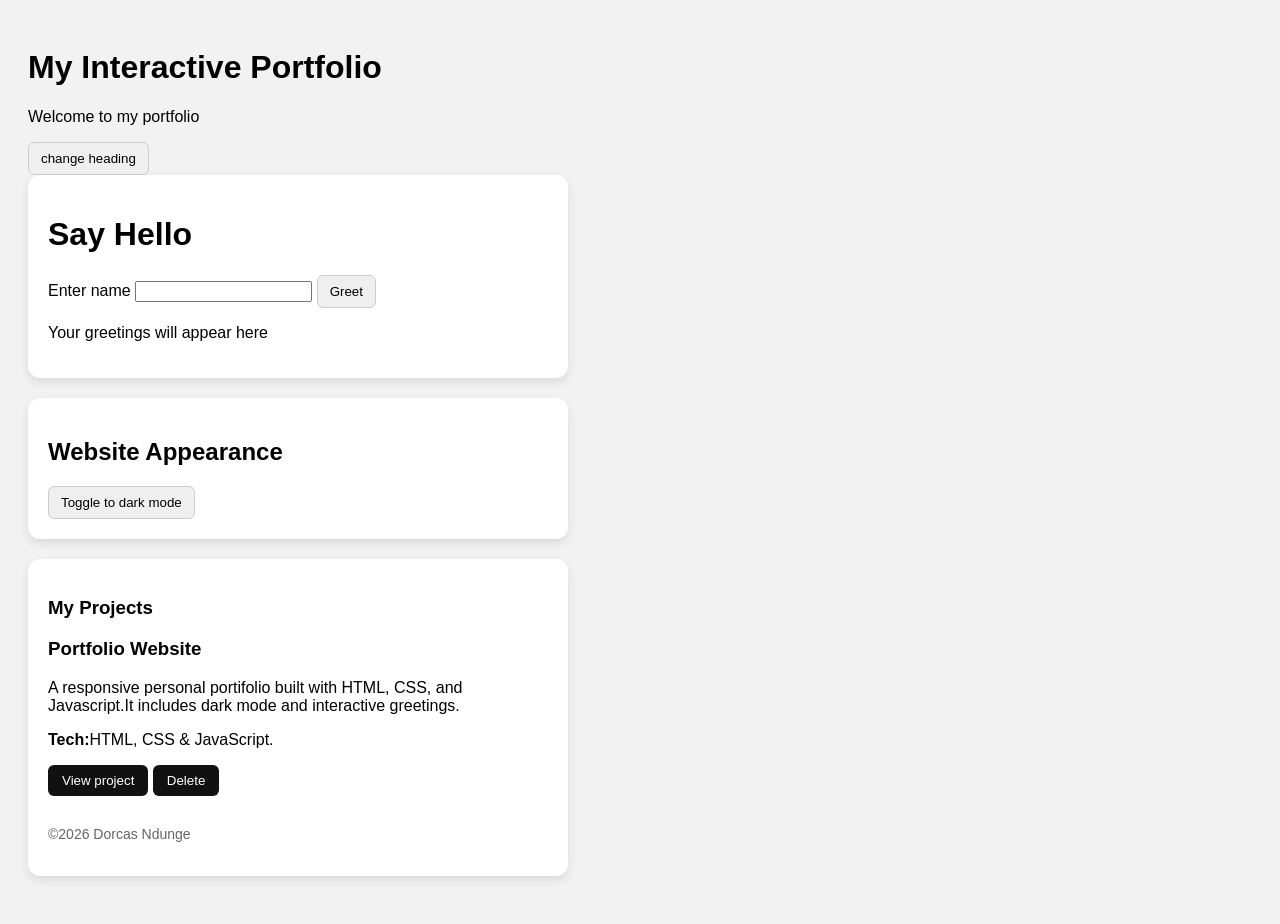
<file: index.html>
<!DOCTYPE html>
<html lang="en">
<head>  
    <meta charset="UTF-8">
    <meta name="viewport" content="width=device-width, initial-scale=1.0">
    <title>My Website</title>
    <link rel="stylesheet" stylesheet"  href="style.css">
</head>
<body>
        <h1 id="mainHeading">My Interactive Portfolio</h1>
        <p id="intro">Welcome to my portfolio</p>
        <button id="changeBtn">change heading</button>
        <div class="card">
            <h1>Say Hello</h1>
            <lable form="Visitor">Enter name</lable>
            <input id="visitorName" type="text">
            <button id="greetBtn">Greet</button>
            <p id="Message">Your greetings will appear here</p>
        </div>
        <div class="card">
        <h2>Website Appearance</h2>
        <button id="dimBtn">Toggle to dark mode</button>
    </div>
    <div id="projects">
        <h3>My Projects</h3>
        <div class="project-card">
            <h3>Portfolio Website</h3>
            <p>A responsive personal portifolio built with HTML, CSS, and Javascript.It includes dark mode and interactive greetings.</p>
            <p><strong>Tech:</strong>HTML, CSS & JavaScript.</p>
                <button> View project</button>
             <button id="deleteProjectBtn" >Delete</button>  
                </div>
                <footer>
                    <p>&copy;2026 Dorcas Ndunge</p>
                </footer>
        <script src="script.js"></script>
</body>
</html>
</file>
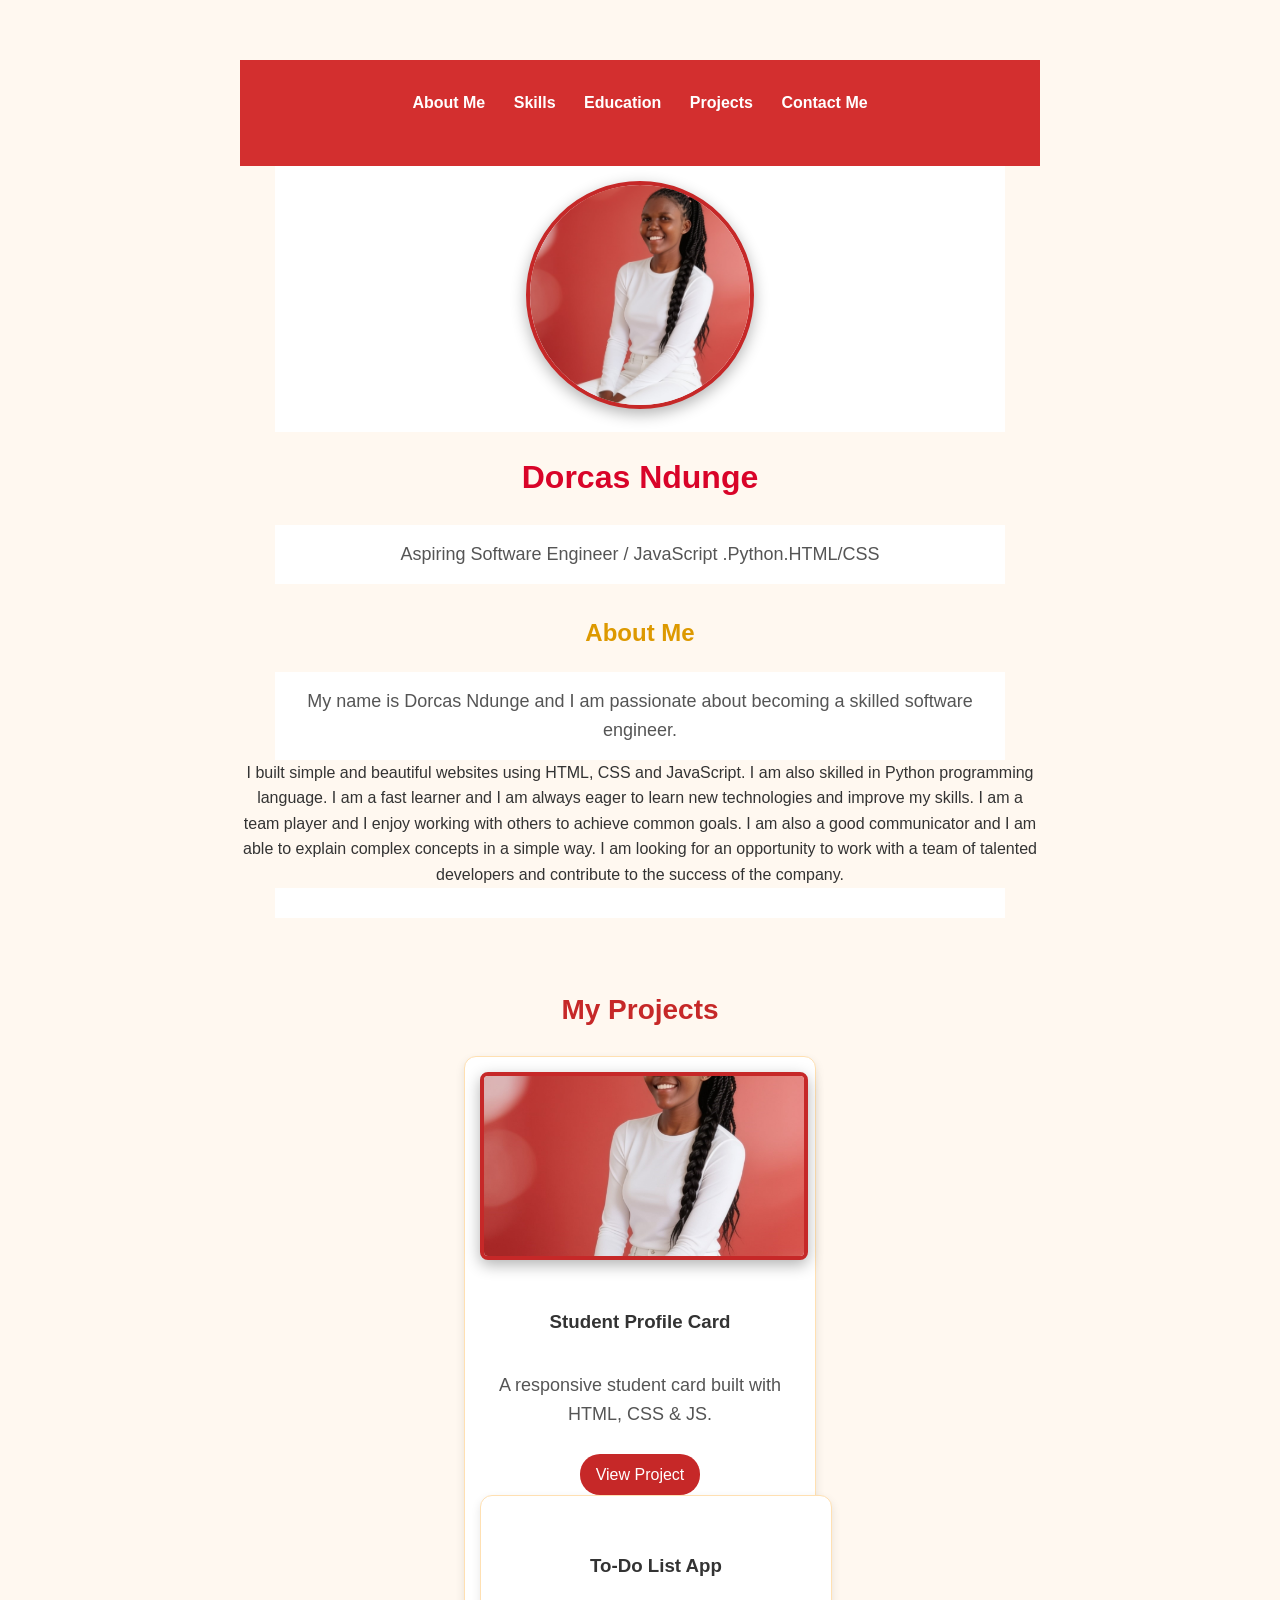
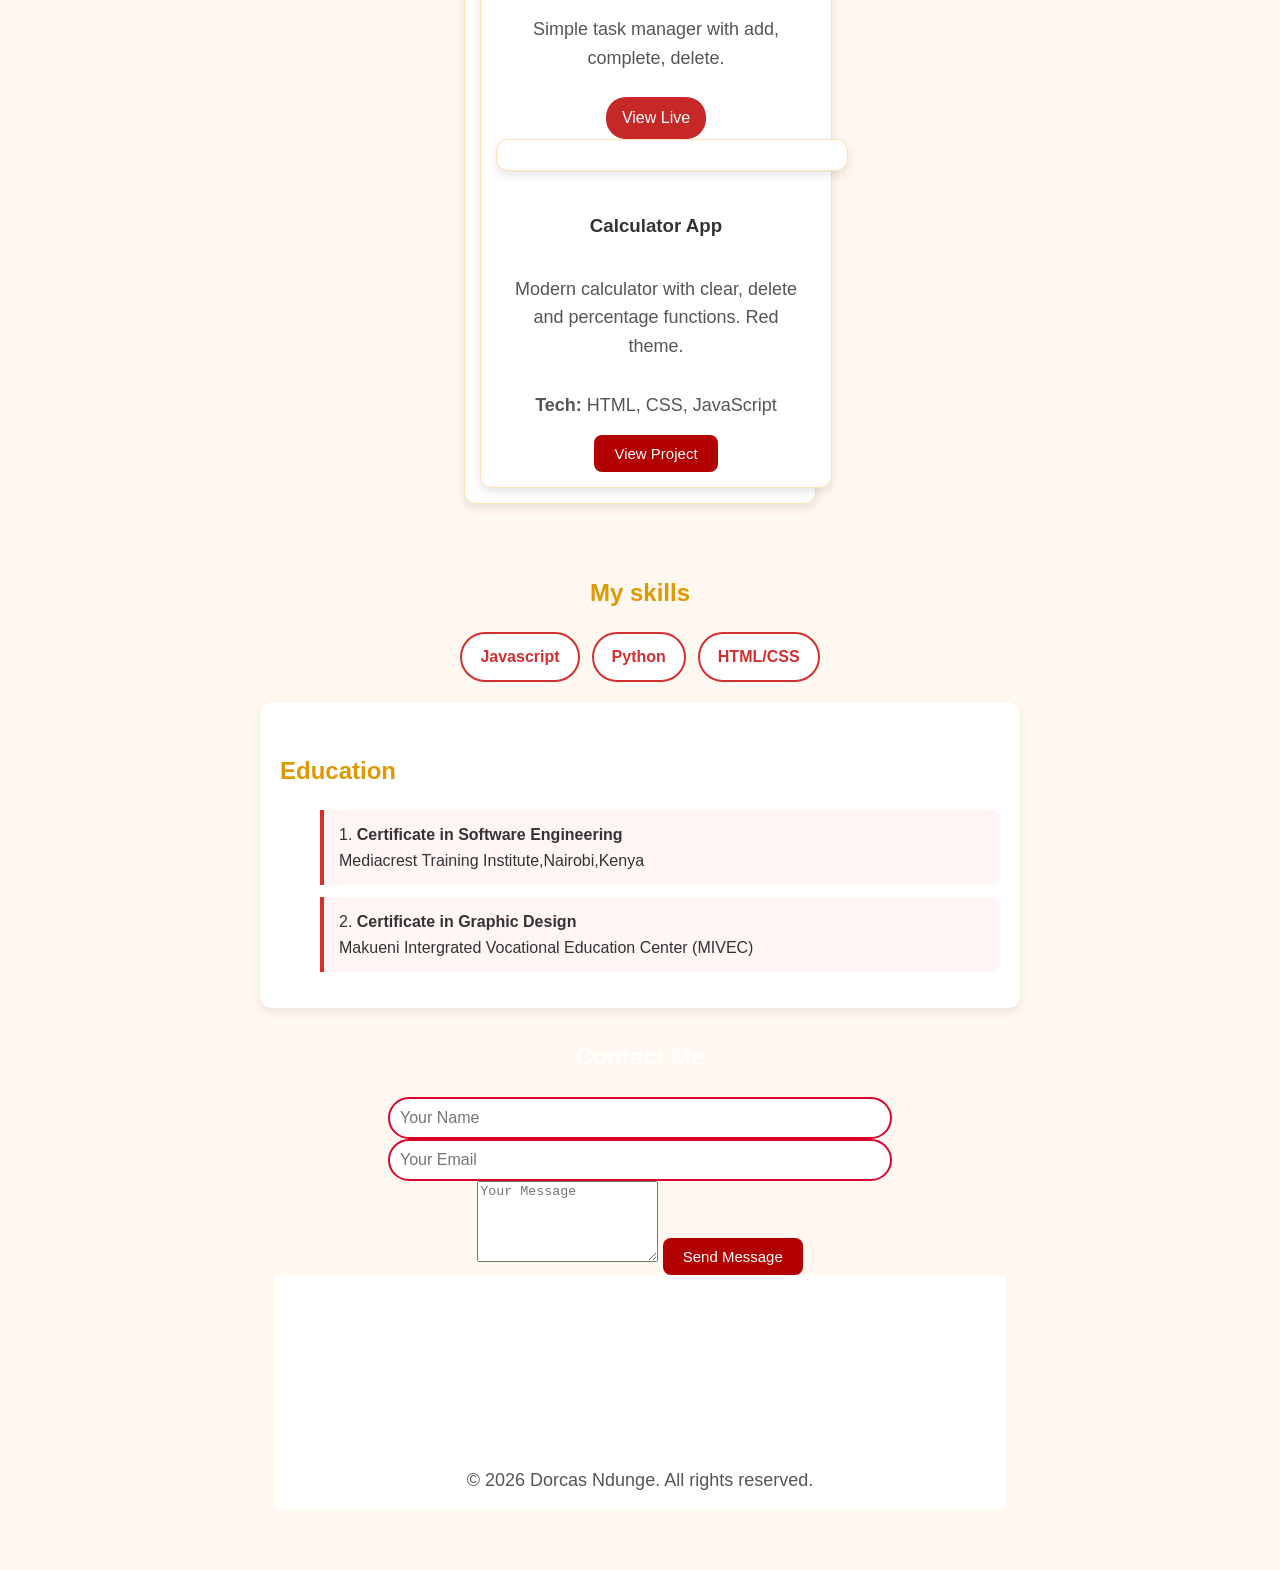
<file: Javascript/Portfolio/index.html>
<!DOCTYPE html>
<html lang="en">
<head><link rel="stylesheet" href="style.css">
    <meta charset="UTF-8">
    <meta name="viewport" content="width=<device-width>, initial-scale=1.0">
    <title>Personal Portfolio</title>
</head>
<body>
<header>
<nav>
    <a href="#about">About  Me</a>
<a href="#skills">Skills</a>
<a href="#education">Education</a>
<a href="#projects">Projects</a>
<a href="#contact">Contact Me</a>
</nav>
</header>

<p>
    <img src="./Student-card/Profile.jpeg"alt="Dorcas">
    <h1>Dorcas Ndunge</h1>
    <p>Aspiring Software Engineer / JavaScript .Python.HTML/CSS</p>

    <h2 id="about">About Me</h2>

    <p>My name is Dorcas Ndunge and I am passionate about becoming a skilled software engineer.
    </p>I built simple and beautiful websites using HTML, CSS and JavaScript. I am also skilled in Python programming language. I am a fast learner and I am always eager to learn new technologies and improve my skills. I am a team player and I enjoy working with others to achieve common goals. I am also a good communicator and I am able to explain complex concepts in a simple way. I am looking for an opportunity to work with a team of talented developers and contribute to the success of the company.</p>

<section id="projects">
  <h2>My Projects</h2>
  <div class="projects-container">
    <div class="project-card">
      <img src="./Student-card/Profile.jpeg" alt="Student Card">
      <h3>Student Profile Card</h3>
      <p>A responsive student card built with HTML, CSS & JS.</p>
      <a href="./Student-card/index.html" target="_blank">View Project</a>
      <div class="project-card">
  <h3>To-Do List App</h3>
  <p>Simple task manager with add, complete, delete.</p>
  <a href="./Todo-App/index.html" target="_blank">View Live</a>
  <div class="project-card"></div>
  <h3>Calculator App</h3>
  <p>Modern calculator with clear, delete and percentage functions. Red theme.</p>
  <p><strong>Tech:</strong> HTML, CSS, JavaScript</p>
  <button onclick="window.open('Calculator/index.html','_blank')">View Project</button>
  </div>
</section>

<div id="skills">
<h2>My skills</h2>
    <ul>
        <li>Javascript</li>
        <li>Python</li>
        <li>HTML/CSS</li>
    </ul>
</div>


<div id="education">
<h2>Education</h2>
<ol>
    <li>
        <strong>Certificate in Software Engineering</strong><br>
    
Mediacrest Training Institute,Nairobi,Kenya

</li>
<li>
    <strong>Certificate in Graphic Design</strong><br>
    Makueni Intergrated Vocational Education Center (MIVEC)
</li>
</ol>
</div>



<div id="contact">
    <h2>Contact Me</h2>
<form>
<input type="text" placeholder="Your Name" required>
   <input type="email" placeholder="Your Email" required>
   <textarea placeholder="Your Message" rows="5" required></textarea>
   <button type="submit">Send Message</button>

</form>
    <p><strong>Email:</strong> duge8385@gmail.com</p>
    <p><strong>Phone Number:</strong> +247 76851922</p>
    <p><strong>WhatsApp:</strong> <a href="https://wa.me/254768519226" target="_blank">0768519226</a></p>
</div>

    </main>  

    <footer>
        <p>&copy; 2026 Dorcas Ndunge. All  rights reserved.</p>
        </footer>
</body>
</html>
</file>
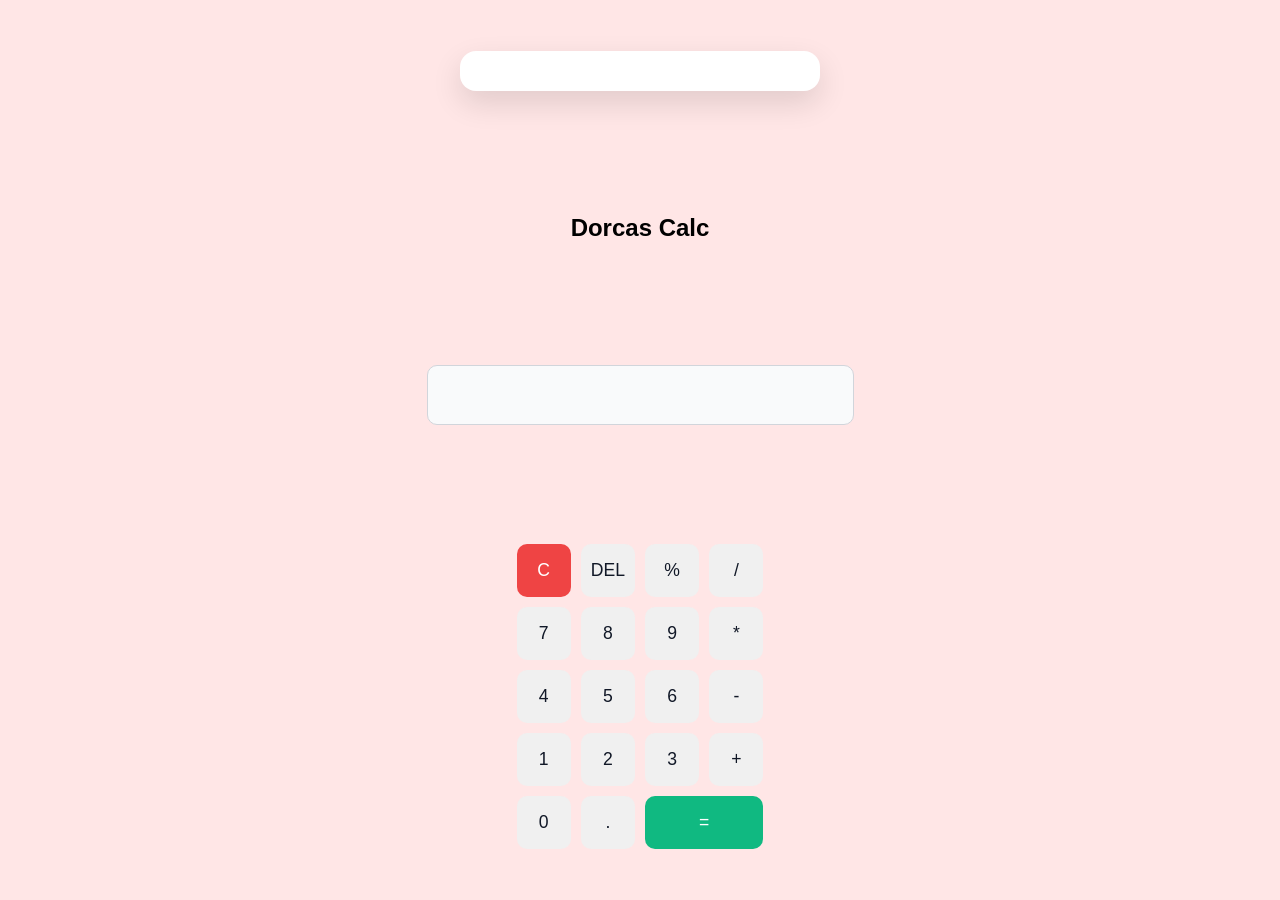
<file: Javascript/Portfolio/Calculator/index.html>
<!DOCTYPE html>
<html lang="en">
<head>
    <meta charset="UTF-8">
    <meta name="viewport" content="width=device-width, initial-scale=1.0">
    <title>Calculator - Dorcas</title>
    <link rel="stylesheet" href="style.css">
</head>
<body>
    <div class="calculator"></div>
  <h2>Dorcas Calc</h2>
  <input type="text" id="display" disabled>
  <div class="buttons">
    <button onclick="clearDisplay()" class="clear">C</button>
    <button onclick="deleteLast()" class="del">DEL</button>
    <button onclick="appendValue('%')">%</button>
    <button onclick="appendValue('/')">/</button>
    
    <button onclick="appendValue('7')">7</button>
    <button onclick="appendValue('8')">8</button>
    <button onclick="appendValue('9')">9</button>
    <button onclick="appendValue('*')">*</button>
    
    <button onclick="appendValue('4')">4</button>
    <button onclick="appendValue('5')">5</button>
    <button onclick="appendValue('6')">6</button>
    <button onclick="appendValue('-')">-</button>
    
    <button onclick="appendValue('1')">1</button>
    <button onclick="appendValue('2')">2</button>
    <button onclick="appendValue('3')">3</button>
    <button onclick="appendValue('+')">+</button>
    <button onclick="appendValue('0')" class="zero">0</button>
    <button onclick="appendValue('.')">.</button>
    <button onclick="calculate()" class="equal">=</button>
  </div>
<script src="script.js"></script>
</body>
</html>
</file>
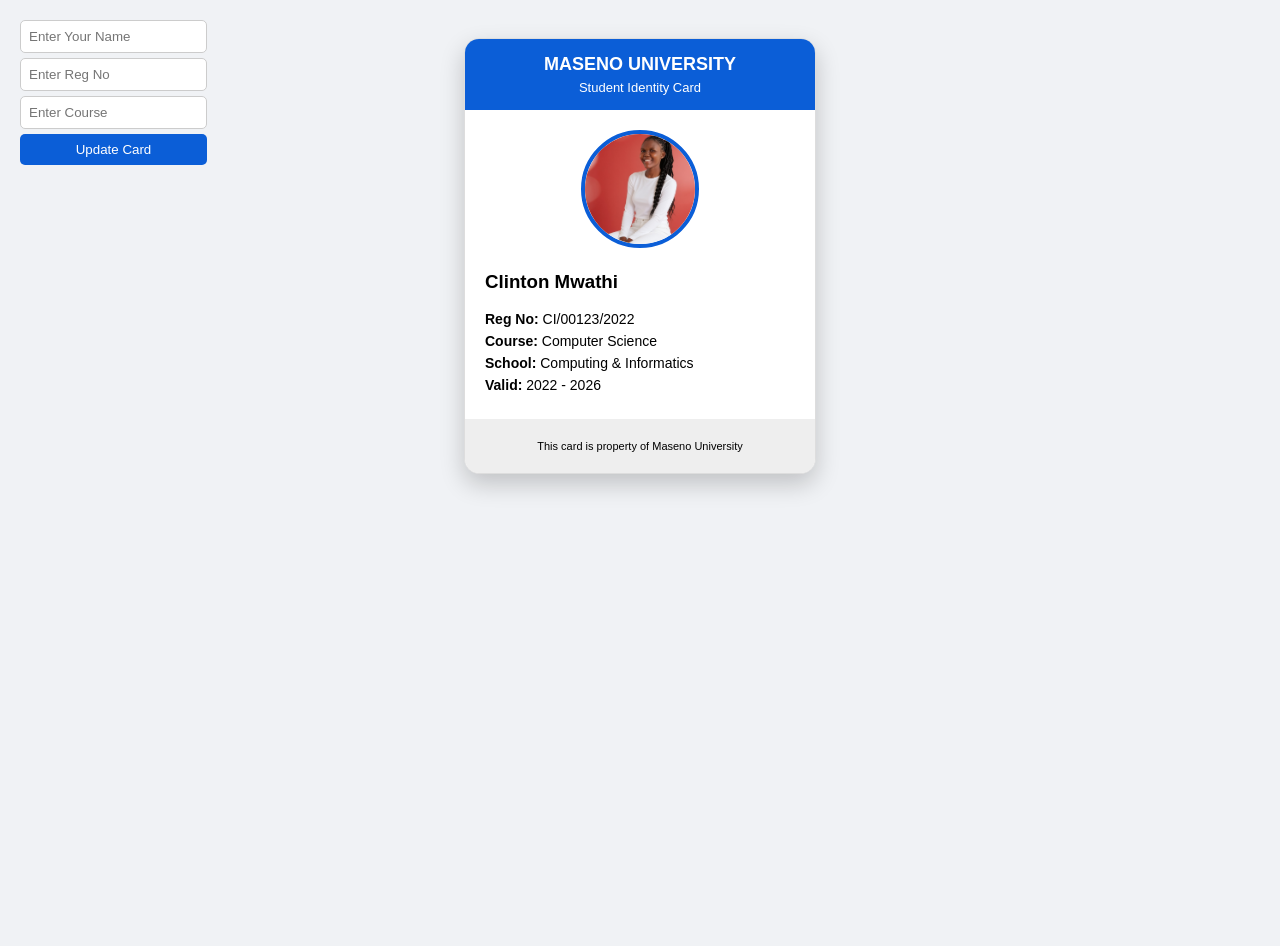
<file: Javascript/Portfolio/Student-card/index.html>
<!DOCTYPE html>
<html lang="en">
<head>
    <meta charset="UTF-8">
    <meta name="viewport" content="width=device-width, initial-scale=1.0">
    <title>Student Card</title>
    <link rel="stylesheet" href="style.css">
</head>
<body>

    <div class="form-box">
        <input type="text" id="nameInput" placeholder="Enter Your Name">
        <input type="text" id="regInput" placeholder="Enter Reg No">
        <input type="text" id="courseInput" placeholder="Enter Course">
        <button id="updateBtn">Update Card</button>
    </div>
    <div class="card">
        <div class="card-header">
            <h2>MASENO UNIVERSITY</h2>
            <p>Student Identity Card</p>
        </div>
        <div class="card-body">
            <img src="Profile.jpeg" alt="Student Photo" class="profile-img">
            <div class="info">
                <h3>Clinton Mwathi</h3>
                <p><strong>Reg No:</strong> CI/00123/2022</p>
                <p><strong>Course:</strong> Computer Science</p>
                <p><strong>School:</strong> Computing & Informatics</p>
                <p><strong>Valid:</strong> 2022 - 2026</p>
            </div>
        </div>
        <div class="card-footer">
            <p>This card is property of Maseno University</p>
        </div>
    </div>
    <script src="script.js"></script>
</body>
</html>
</file>
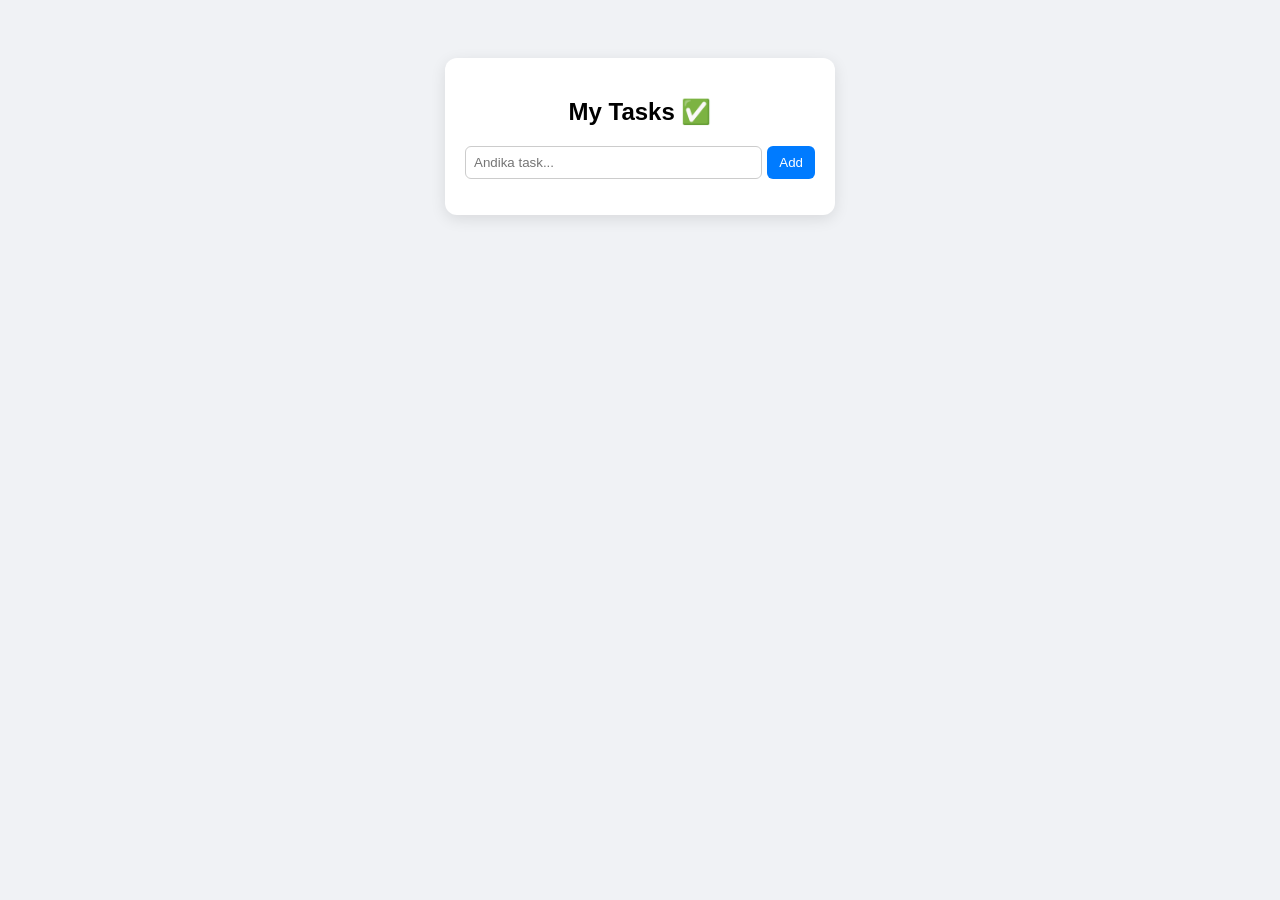
<file: Javascript/Portfolio/Todo-App/index.html>
<!DOCTYPE html>
<html lang="en">
<head>
    <meta charset="UTF-8">
    <meta name="viewport" content="width=device-width, initial-scale=1.0">
    <title>Todo App</title>
    <link rel="stylesheet" href="style.css">
</head>
<body>
     <div class="todo-container">
    <h2>My Tasks ✅</h2>
    <div class="input-row">
      <input type="text" id="taskInput" placeholder="Andika task...">
      <button onclick="addTask()">Add</button>
    </div>
    <ul id="taskList"></ul>
  </div>
  <script src="script.js"></script>
</body>
</html>
</file>
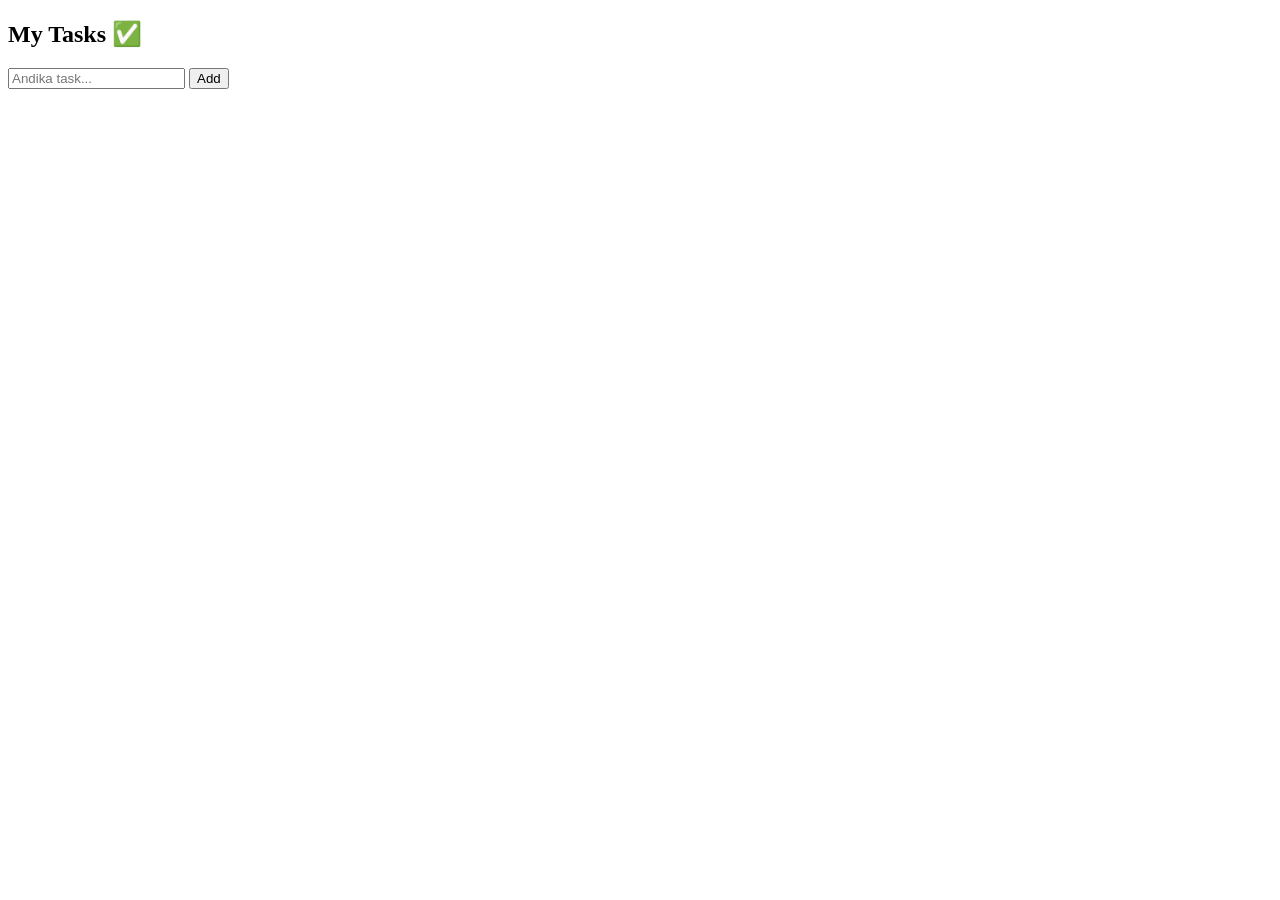
<file: Javascript/Portfolio/Todo-App/idex.html>
<!DOCTYPE html>
<html lang="en">
<head>
    <meta charset="UTF-8">
    <meta name="viewport" content="width=device-width, initial-scale=1.0">
    <title>To-Do App</title>
</head>
<body>
     <div class="todo-container">
    <h2>My Tasks ✅</h2>
    <div class="input-row">
      <input type="text" id="taskInput" placeholder="Andika task...">
      <button onclick="addTask()">Add</button>
    </div>
    <ul id="taskList"></ul>
  </div>
  <script src="script.js"></script>
</body>
</html>
</file>
<file: style.css>
body {
  font-family: Arial;
  background: #f2f2f2;
  padding: 20px;
}

.card, #projects {
  background: white;
  padding: 20px;
  border-radius: 12px;
  margin-bottom: 20px;
  max-width: 500px;
  box-shadow: 0 4px 10px rgba(0,0,0,0.1);
}

button {
  padding: 8px 12px;
  border-radius: 6px;
  border: 1px solid #ccc;
  cursor: pointer;
}

#projects button {
  background: #111;
  color: white;
}
project-card {
  border: 1px solid #ddd;
  padding: 15px;
  border-radius: 8px;
  margin: 10px 0;
  background: #fff;
}
.project-card h3 {
  margin-top: 0;
}
.project-card button {
  background: black;
  color: white;
  border: none;
  padding: 8px 14px;
  border-radius: 6px;
  cursor: pointer;
}
footer {
  margin-top: 30px;
  font-size: 14px;
  color: #666;
}
dark {
  background: #121212;
  color: white;
}
.dark .card {
  background: #2a2a2a;
  color: white;
}
</file>
<file: Javascript/Portfolio/style.css>
body {
    font-family: Arial, sans-serif;
    text-align: center;
    background-color: #fff8f0;
    padding: 20px;
    color: #333;
}

img {
    width: 200px;
    height: 200px;
    border-radius: 50%;
    border: 4px solid #d32f2f;
    object-fit: cover;
    box-shadow: 0 5px 15px rgba(0, 0, 0, 0.3);
}

nav {
    margin-bottom: 20px;
}

nav a {
    text-decoration: none;
    color: #d32f2f;
}

p {
    max-width: 600px;
    margin: 15px auto;
    line-height: 1.8;
    color: #555;
    font-size: 18px;
    background-color: white;
    padding: 15px;
}

h1 {
    font-size: 40px;
    color: #d32f2f;
    margin-top: 20px;
}

#skills {
    max-width: 650px;
    margin: 20px auto;
}

#skills ul {
    list-style: none;
    display: flex;
    gap: 12px;
    justify-content: center;
    padding: 0;
}

#skills li {
    background-color: white;
    color: #d32f2f;
    padding: 10px 18px;
    border-radius: 25px;
    border: 2px solid #d32f2f;
    font-weight: bold;
}

header {
    background-color: #d32f2f;
    color: white;
    text-align: center;
    padding: 30px 20px;
}

header img {
    width: 130px;
    height: 130px;
    border-radius: 50%;
    border: 4px solid white;
    object-fit: cover;
}

header h1 {
    margin: 15px 0 5px 0;
    font-size: 32px;
}

header p {
    margin: 0;
    font-size: 18px;
}

nav a {
    color: white;
    text-decoration: none;
    margin: 0 12px;
    font-weight: bold;
}

nav a:hover {
    text-decoration: underline;
}

#education li {
    background: #fff5f5;
    border-left: 4px solid #d32f2f;
    padding: 12px 15px;
    margin-bottom: 12px;
    border-radius: 0 8px 8px 0;
    list-style-position: inside;
}

#education {
    background: white;
    margin: 20px;
    padding: 20px;
    border-radius: 12px;
    box-shadow: 0 4px 10px rgba(0, 0, 0, 0.08);
    text-align: left;
}

#contact {
    background: transparent;
    color: white;
}

#contact h2 {
    color: white;
}

h2 {
    color: #d32f2f;
}

#contact p,
#contact strong {
    color: white !important;
}

#contact a {
    color: white !important;
    text-decoration: none;
    font-weight: bold;
}




.dark -mode {
    background-color: #121212;
    color:white;
}

body {
    font-family: Arial, sans-serif;
    background-color: #fff8f0;
    width:800px;
    margin:40px auto;
    line-height:1.6;
    text-align:0;
    padding: 20px;
    transition: all 0.3s ease;
}

.container {
    max-width: 500px;
    margin: 30px auto;
    background-color:white;
    padding: 30px;
    border-radius:15px;
    box-shadow: 0 4px 15px rgba (0,0,0,0.1);
}
h1 {
    color: #d90429;
    font-size: 32px
}
h2 {
    color: #d90;
    margin-top: 30px;
}

#top-text {
    color: #555;
    font: size 18px;
}

input {
    padding: 10px;
    width: 80%;
    border: 2px solid  #d90429;
    border-radius: 168px;
    font-size: 16px;
    outline: none;
}

#greeting {
    font-size: 18px;
    color: #333;
    margin-top: 15px;
    font-weight: bold;
    min-height: 25px;
}

h3 {
    margin-top: 40px;
    color: #333;
}

button  {
    padding: 10px 20px;
    background-color: white;
    border: 1px solid #ccc;
    border-radius: 8px;
    cursor: pointer;
    font-size: 15px
}

button:hoover {
    background-color: #f0f0f0;
}

.dark-mode {
    background-color: #1a1a1a !important;
    color: white !important;
}
.dark-mode .container {
    background-color: #2d2d2d;
    color:#fff8f0;
}


.dark-mode #greeting {
    color: white;
}

#projectMessage {
    margin-top: 10px;
    padding: 8px;
    border-radius: 5px;
    min-height: 20px;
}
.card{
border: 1px solid #fff8f0;
color: #f5f5f5;
border-radius: 5px;
padding:16px;
margin-top: 18px;
}

form{max-width: 600px; margin: 0 auto;}
button { background: #b30000; color: white; border: none; padding: 10px 20px;}

.contact-title {color: #b30000;} /* same red kama About Me */

p{ max-width: 700px; margin: 0 auto; line-height: 1.6;}

profile-img, img {
       width: 220px;
       height: 220px;
       border-radius: 50%;
       border: 4px solid  #c62828;
       object-fit: cover;
       background: white;
   }
   #projects {
  padding: 40px 20px;
  background: #fff8f0;
  text-align: center;
}
#projects h2 {
  color: #c62828;
  font-size: 28px;
}
.projects-container {
  display: flex;
  justify-content: center;
  flex-wrap: wrap;
  gap: 20px;
  margin-top: 20px;
}
.project-card {
  background: white;
  width: 300px;
  border-radius: 12px;
  box-shadow: 0 4px 10px rgba(0,0,0,0.1);
  padding: 15px;
  border: 1px solid #ffe0b2;
}
.project-card img {
  width: 100%;
  height: 180px;
object-fit: cover;
  border-radius: 8px;
}
.project-card a {
  display: inline-block;
  margin-top: 10px;
  padding: 8px 16px;
  background: #c62828;
  color: white;
  border-radius: 20px;
  text-decoration: none;
}
.project-card:hover {
  transform: scale(1.03);
  transition: 0.3s;
  box-shadow: 0 8px 20px rgba(198, 40, 0.2);
}
/* Projects Styling */
.projects-container {
  display: flex;
  justify-content: center; /* this returns at center */
  gap: 20px;
  flex-wrap: wrap;
  margin-top: 20px;
}
.project-card {
  background: white;
  width: 320px;
  border-radius: 12px;
  padding: 15px;
  text-align: center;
  box-shadow: 0 4px 10px rgba(0,0,0,0.1);
  transition: 0.3s;
  margin: 0 auto; /* stay at the center */
}
.project-card:hover {
  transform: scale(1.03);
box-shadow: 0 8px 20px rgba(198, 40, 40, 0.2);
}
</file>
<file: Javascript/Portfolio/Calculator/style.css>
body {
  margin: 0;
  min-height: 100vh;
  display: grid;
  justify-content:center;
  place-items: center;
  background:#ffe6e6;
  font-family: Arial, sans-serif;
}

.calculator {
  width: min(90vw, 320px);
  background: #ffffff;
  border-radius: 16px;
  box-shadow: 0 12px 30px rgba(0, 0, 0, 0.12);
  padding: 20px;
}

#display {
  width: 100%;
  height: 60px;
  margin-bottom: 16px;
  padding: 10px 12px;
  box-sizing: border-box;
  border: 1px solid #d1d5db;
  border-radius: 10px;
  text-align: right;
  font-size: 2rem;
  background: #f9fafb;
}

.buttons {
  display: grid;
  grid-template-columns: repeat(4, 1fr);
  gap: 10px;
}

button {
  border: none;
  border-radius: 10px;
  padding: 16px 10px;
  font-size: 1.1rem;
  cursor: pointer;
  background: #f0f0f0;
  color: #111827;
  transition: background 0.2s ease;
}

button:hover {
  background: #e0e0e0;
  .clear{ background:#ff4d4d; color:white; }
.del{ background:#fdcb6e; }
.equal{ background:#10ac84; color:white; grid-column: span 2; }
}

button.operator {
  background: #fbbf24;
  color: #1f2937;
}

button.operator:hover {
  background: #f59e0b;
}

button.equal {
  background: #10b981;
  color: #ffffff;
  grid-column: span 2;
}

button.equal:hover {
  background: #059669;
}

button.clear {
  background: #ef4444;
  color: #ffffff;
}

button.clear:hover {
  background: #dc2626;
}

@media (max-width: 480px) {
  .calculator {
    padding: 14px;
  }

  button {
    font-size: 1rem;
    padding: 14px 8px;
  }
}
</file>
<file: Javascript/Portfolio/Student-card/style.css>
body{
    display: flex;
    justify-content: center;
    align-items: center;
    height: 100vh;
    background: #f0f2f5;
    font-family: Arial, sans-serif;
}
.card{
    width: 350px;
    background: white;
    border-radius: 15px;
    overflow: hidden;
    box-shadow: 0 10px 25px rgba(0,0,0,0.2);
    border: 1px solid #ddd;
}
.card-header{
    background: #0b5ed7;
    color: white;
    text-align: center;
    padding: 15px;
}
.card-header h2{ margin: 0; font-size: 18px; }
.card-header p{ margin: 5px 0 0; font-size: 18px; }
.card-header p{ margin: 5px 0 0; font-size: 13px; }

.card-body{
    padding: 20px;
    text-align: center;
}
.profile-img{
    width: 110px;
    height: 110px;
    border-radius: 50%;
    border: 4px solid #0b5ed7;
    object-fit: cover;
}
.info{
    margin-top: 15px;
    text-align: left;
}
info h3{
    text-align: center;
    margin-bottom: 10px;
}
.info p{
    margin: 6px 0;
    font-size: 14px;
}

.card-footer{
    background: #eee;
    text-align: center;
    padding: 10px;
    font-size: 11px;
}

.form-box{
    position: absolute;
    top: 20px;
    left: 20px;
    display: flex;
    flex-direction: column;
    gap: 5px;
}
.form-box input{
    padding: 8px;
    border: 1px solid #ccc;
    border-radius: 5px;
}
#updateBtn{
    padding: 8px;
    background: #0b5ed7;
    color: white;
    border: none;
    border-radius: 5px;
    cursor: pointer;
}
body{
    display: flex;
    gap: 30px;
    justify-content: center;
    align-items: flex-start;
    padding-top: 30px;
}
</file>
<file: Javascript/Portfolio/Todo-App/style.css>
body { 
  background:#f0f2f5; 
  font-family:Arial; 
  display:flex; 
  justify-content:center; 
  padding-top:50px; 
}
.todo-container { 
  background:white; 
  padding:20px; 
  border-radius:12px; 
  width:350px; 
  box-shadow:0 4px 15px rgba(0,0,0,0.1); 
}
h2 { text-align:center; }
.input-row { display:flex; gap:5px; }
input { flex:1; padding:8px; border-radius:6px; border:1px solid #ccc; }
button { padding:8px 12px; background:#007bff; color:white; border:none; border-radius:6px; cursor:pointer; }
ul { padding:0; list-style:none; }
li { margin-top:10px; display:flex; justify-content:space-between; background:#eee; padding:6px 10px; border-radius:6px; }
</file>
